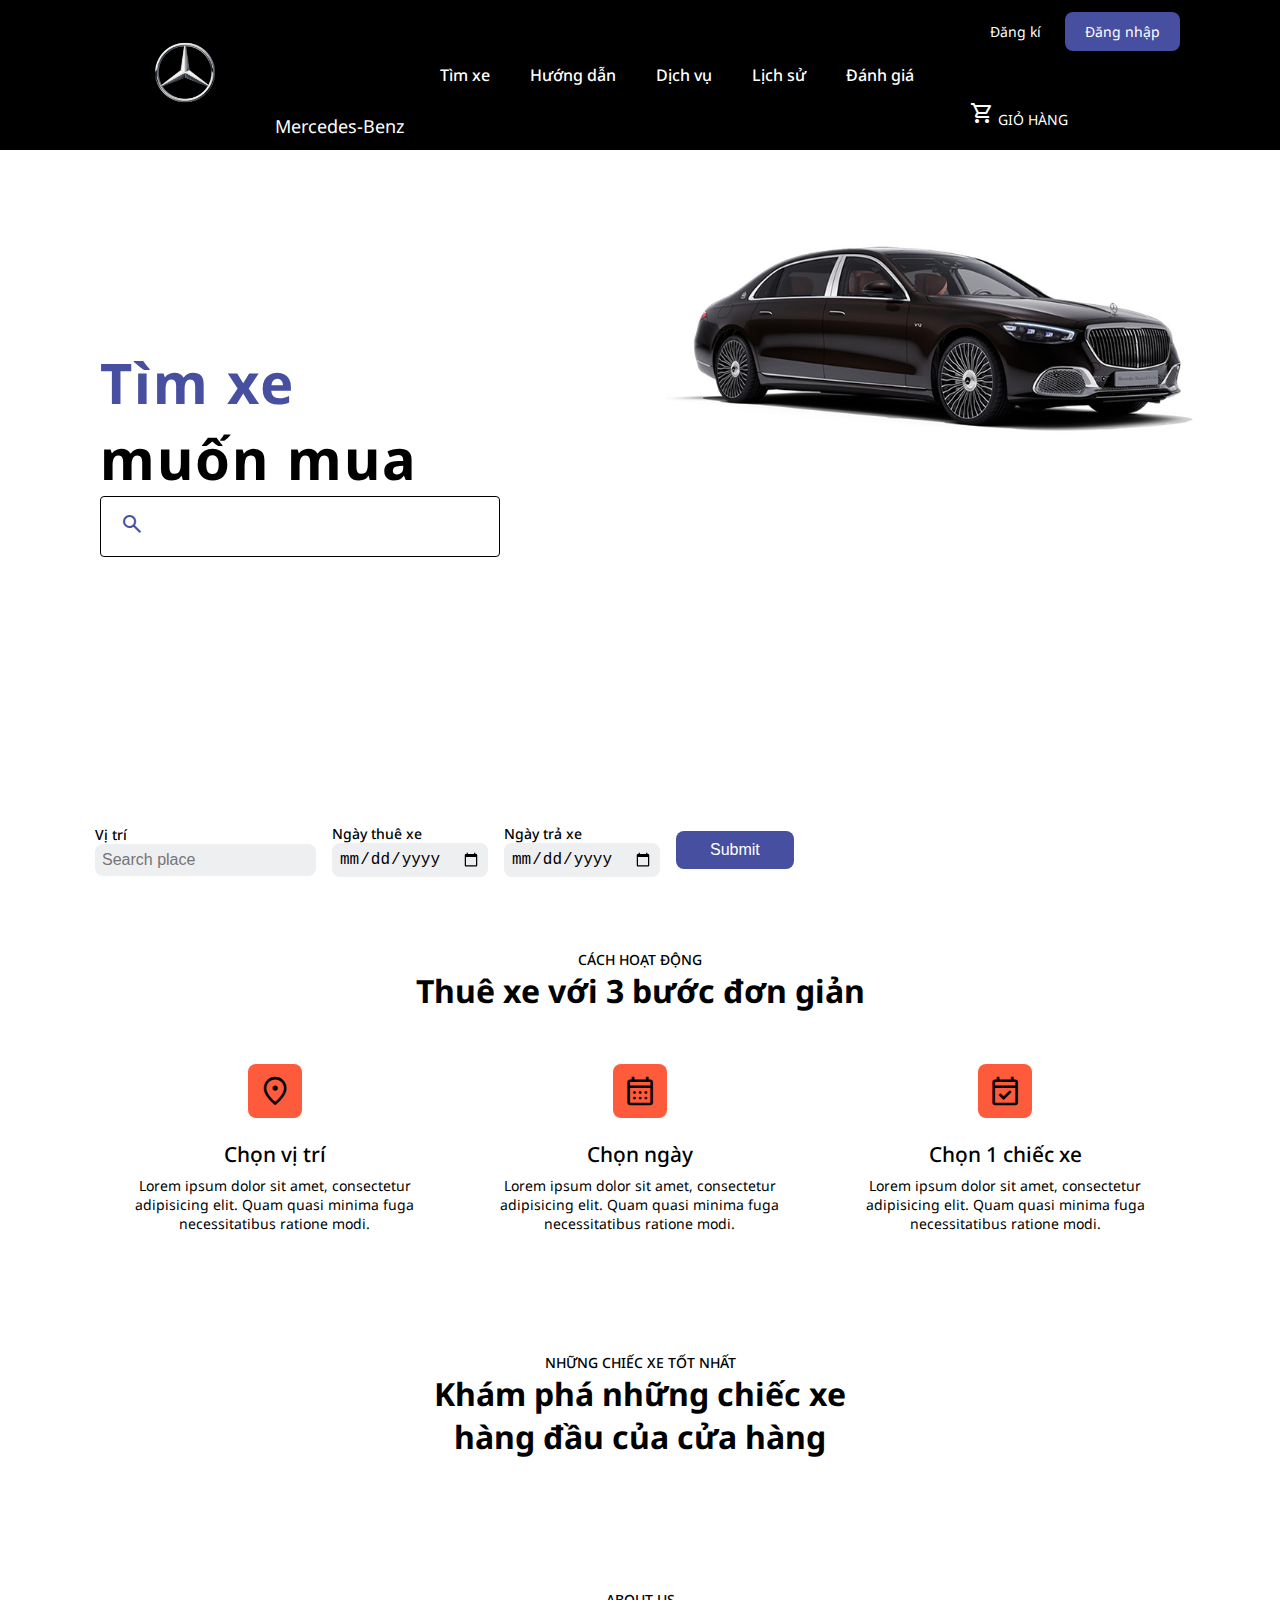
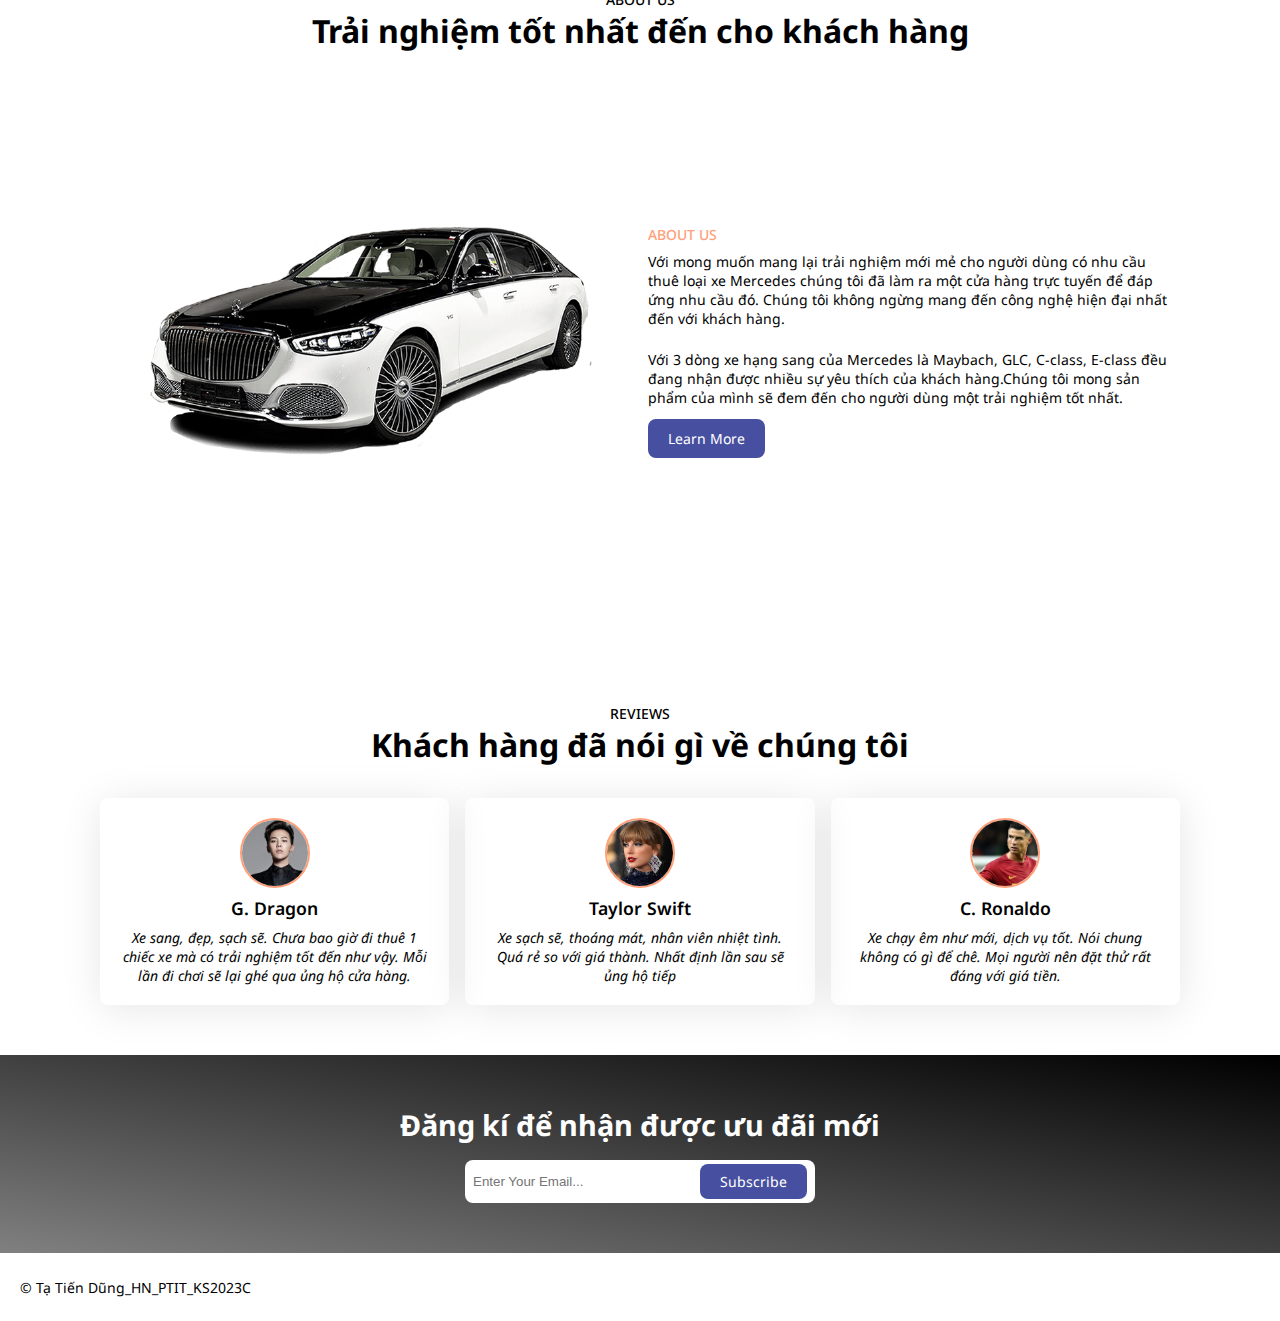
<file: Project/pages/index.html>
<!DOCTYPE html>
<html lang="en">
  <head>
    <meta charset="UTF-8" />
    <meta name="viewport" content="width=device-width, initial-scale=1.0" />
    <title>Document</title>
    <link rel="stylesheet" href="../CSS/style.css" />
    <link
      rel="stylesheet"
      href="https://fonts.googleapis.com/css2?family=Material+Symbols+Outlined:opsz,wght,FILL,GRAD@24,400,0,0"
    />
    <link
      rel="stylesheet"
      href="https://cdnjs.cloudflare.com/ajax/libs/font-awesome/6.5.1/css/all.min.css"
      integrity="sha512-DTOQO9RWCH3ppGqcWaEA1BIZOC6xxalwEsw9c2QQeAIftl+Vegovlnee1c9QX4TctnWMn13TZye+giMm8e2LwA=="
      crossorigin="anonymous"
      referrerpolicy="no-referrer"
    />
    <link
      rel="stylesheet"
      href="https://cdnjs.cloudflare.com/ajax/libs/font-awesome/6.5.1/css/all.min.css"
      integrity="sha512-DTOQO9RWCH3ppGqcWaEA1BIZOC6xxalwEsw9c2QQeAIftl+Vegovlnee1c9QX4TctnWMn13TZye+giMm8e2LwA=="
      crossorigin="anonymous"
      referrerpolicy="no-referrer"
    />
  </head>
  <body>
    <!-- Header start -->
    <header class="header">
      <a style="color: #fff; font-size: 18px" href="#" class="logo"
        ><img
          src="../asset/image/2021-mercedes-star-in-ring-100th-anniversary-10.jpg"
          alt=""
        />
        Mercedes-Benz</a
      >
      <div style="color: #fff" class="bx-menu" id="menu-icon">
        <span class="material-symbols-outlined">menu</span>
      </div>
      <ul class="navbar">
        <li><a href="#home">Tìm xe</a></li>
        <li><a href="#ride">Hướng dẫn</a></li>
        <li><a href="#services">Dịch vụ</a></li>
        <li><a href="#about">Lịch sử</a></li>
        <li><a href="#reviews">Đánh giá</a></li>
      </ul>
      <div class="header-btn">
        <a href="./register.html" class="sign-up">Đăng kí</a>
        <a href="./login.html" class="sign-in">Đăng nhập</a>
        <span id="userLogin" style="color: #ffa07a"></span>
        <br />

        <span
          style="color: #fff; margin-top: 60px; cursor: pointer;"class="material-symbols-outlined icon-shopping">shopping_cart</span>
        <span style="color: #fff">GIỎ HÀNG <br /> </span>
      </div>
    </header>
    <!-- Header end -->

    <!-- Home start-->
    <section class="home" id="home">
      <div class="text">
        <h1><span>Tìm xe</span> <br />muốn mua</h1>
        <form action="" id="search-box">
          <input
            type="text"
            id="search-text"
            placeholder="Search..."
            required
          />
          <button id="search-btn">
            <span class="material-symbols-outlined">search</span>
          </button>
        </form>
        <img
          class="img-1"
          src="../asset/image/Mercedes-Maybach-S-680-4MATIC-Den-Onyx-03.jpg"
          alt=""
        />
      </div>
      <div class="form-container">
        <form action="">
          <div class="input-box">
            <span>Vị trí</span>
            <input type="search" placeholder="Search place" />
          </div>
          <div class="input-box">
            <span>Ngày thuê xe</span>
            <input type="date" />
          </div>
          <div class="input-box">
            <span>Ngày trả xe</span>
            <input type="date" />
          </div>
          <input type="submit" class="btn" />
        </form>
      </div>
    </section>
    <!-- Home end-->

    <!-- Ride start -->
    <section class="ride" id="ride">
      <div class="heading">
        <span>Cách Hoạt Động</span>
        <h1>Thuê xe với 3 bước đơn giản</h1>
      </div>
      <div class="ride-container">
        <div class="box">
          <span class="material-symbols-outlined">location_on</span>
          <h2>Chọn vị trí</h2>
          <p>
            Lorem ipsum dolor sit amet, consectetur adipisicing elit. Quam quasi
            minima fuga necessitatibus ratione modi.
          </p>
        </div>

        <div class="box">
          <span class="material-symbols-outlined">calendar_month</span>
          <h2>Chọn ngày</h2>
          <p>
            Lorem ipsum dolor sit amet, consectetur adipisicing elit. Quam quasi
            minima fuga necessitatibus ratione modi.
          </p>
        </div>

        <div class="box">
          <span class="material-symbols-outlined bookCar">event_available</span>
          <h2>Chọn 1 chiếc xe</h2>
          <p>
            Lorem ipsum dolor sit amet, consectetur adipisicing elit. Quam quasi
            minima fuga necessitatibus ratione modi.
          </p>
        </div>
      </div>
    </section>
    <!-- Ride end -->

    <!-- Services start -->
    <section class="services" id="services">
      <div class="heading">
        <span>Những chiếc xe tốt nhất</span>
        <h1>Khám phá những chiếc xe <br />hàng đầu của cửa hàng</h1>
      </div>
      <div id="products" class="services-conainer">
        <!-- <div class="box">
          <div class="box-img">
            <img src="../asset/image/mercedes-c200-avantgarde-plus-2022-2023-2024-2025-ngoai-that-noi-that-mercedeshaxaco-com-vn-3.jpg" alt="" />
          </div>
          <p>2023</p>
          <h3>Mercedes C200 Avantgarde 2023</h3>
          <h2>$90000 | $900 <span>/month</span></h2>
          <a href="#" class="btn">Rent Now</a>
        </div>

        <div class="box">
          <div class="box-img">
            <img src="../asset/image/car2 glb 200 amg.jpg" alt="" />
          </div>
          <p>2022</p>
          <h3>Mercedes GLB 200 AMG 2022</h3>
          <h2>$90000 | $900 <span>/month</span></h2>
          <a href="#" class="btn">Rent Now</a>
        </div>

        <div class="box">
          <div class="box-img">
            <img src="../asset/image/car3 c300 amg.jpg" alt="" />
          </div>
          <p>2021</p>
          <h3>Mercedes C300 AMG 2021</h3>
          <h2>$97000 | $978 <span>/month</span></h2>
          <a href="#" class="btn">Rent Now</a>
        </div>

        <div class="box">
          <div class="box-img">
            <img src="../asset/image/car4 e200 exclusive.jpg" alt="" />
          </div>
          <p>2023</p>
          <h3>Mercedes E200 Exclusive 2023</h3>
          <h2>$94000 | $960 <span>/month</span></h2>
          <a href="#" class="btn">Rent Now</a>
        </div>

        <div class="box">
          <div class="box-img">
            <img src="../asset/image/car5 glc300 4matic.jpg" alt="" />
          </div>
          <p>2023</p>
          <h3>Mercedes GLC300 4Matic 2023</h3>
          <h2>$95000 | $950 <span>/month</span></h2>
          <a href="#" class="btn">Rent Now</a>
        </div>

        <div class="box">
          <div class="box-img">
            <img src="../asset/image/car6 maybach s680 4matic.jpg" alt="" />
          </div>
          <p>2023</p>
          <h3>Mercedes-Maybach S680 4Matic 2023</h3>
          <h2>$600000 | $8000 <span>/month</span></h2>
          <a href="#" class="btn">Rent Now</a>
         </div>  -->
      </div>
    </section>
    <!-- Services end -->

    <!-- About start -->
    <section class="about" id="about">
      <div class="heading">
        <span>About Us</span>
        <h1>Trải nghiệm tốt nhất đến cho khách hàng</h1>
      </div>
      <div class="about-container">
        <div class="about-img">
          <img src="../asset/image/Mercedes-Maybach-S680-1.png" alt="" />
        </div>
        <div class="about-text">
          <span>About Us</span>
          <p>
            Với mong muốn mang lại trải nghiệm mới mẻ cho người dùng có nhu cầu
            thuê loại xe Mercedes chúng tôi đã làm ra một cửa hàng trực tuyến để
            đáp ứng nhu cầu đó. Chúng tôi không ngừng mang đến công nghệ hiện
            đại nhất đến với khách hàng.
          </p>
          <p>
            Với 3 dòng xe hạng sang của Mercedes là Maybach, GLC, C-class,
            E-class đều đang nhận được nhiều sự yêu thích của khách hàng.Chúng
            tôi mong sản phẩm của mình sẽ đem đến cho người dùng một trải nghiệm
            tốt nhất.
          </p>
          <a href="#" class="btn">Learn More</a>
        </div>
      </div>
    </section>
    <!-- About end -->

    <!-- Reviews start -->
    <section class="reviews" id="reviews">
      <div class="heading">
        <span>Reviews</span>
        <h1>Khách hàng đã nói gì về chúng tôi</h1>
      </div>
      <div class="reviews-container">
        <div class="box">
          <div class="rev-img">
            <img src="../asset/image/rev1.webp" alt="" />
          </div>
          <h2>G. Dragon</h2>
          <div class="stars">
            <i class="fa-solid fa-star"></i>
            <i class="fa-solid fa-star"></i>
            <i class="fa-solid fa-star"></i>
            <i class="fa-solid fa-star"></i>
            <i class="fa-solid fa-star-half-stroke"></i>
          </div>
          <p>
            Xe sang, đẹp, sạch sẽ. Chưa bao giờ đi thuê 1 chiếc xe mà có trải
            nghiệm tốt đến như vậy. Mỗi lần đi chơi sẽ lại ghé qua ủng hộ cửa
            hàng.
          </p>
        </div>

        <div class="box">
          <div class="rev-img">
            <img src="../asset/image/rev3.jpg" alt="" />
          </div>
          <h2>Taylor Swift</h2>
          <div class="stars">
            <i class="fa-solid fa-star"></i>
            <i class="fa-solid fa-star"></i>
            <i class="fa-solid fa-star"></i>
            <i class="fa-solid fa-star"></i>
            <i class="fa-solid fa-star-half-stroke"></i>
          </div>
          <p>
            Xe sạch sẽ, thoáng mát, nhân viên nhiệt tình. Quá rẻ so với giá
            thành. Nhất định lần sau sẽ ủng hộ tiếp
          </p>
        </div>

        <div class="box">
          <div class="rev-img">
            <img src="../asset/image/rev2.webp" alt="" />
          </div>
          <h2>C. Ronaldo</h2>
          <div class="stars">
            <i class="fa-solid fa-star"></i>
            <i class="fa-solid fa-star"></i>
            <i class="fa-solid fa-star"></i>
            <i class="fa-solid fa-star"></i>
            <i class="fa-solid fa-star-half-stroke"></i>
          </div>
          <p>
            Xe chạy êm như mới, dịch vụ tốt. Nói chung không có gì để chê. Mọi
            người nên đặt thử rất đáng với giá tiền.
          </p>
        </div>
      </div>
    </section>
    <!-- Reviews end -->

    <!-- News Letter start -->
    <section class="newsletter">
      <h2>Đăng kí để nhận được ưu đãi mới</h2>
      <div class="box">
        <input type="text" placeholder="Enter Your Email..." />
        <a href="#" class="btn">Subscribe</a>
      </div>
    </section>
    <!-- News Letter end -->
    <div class="copyright">
      <p>&#169; Tạ Tiến Dũng_HN_PTIT_KS2023C</p>
      <div class="social">
        <i class="fa-brands fa-facebook"></i>
        <i class="fa-brands fa-instagram"></i>
        <i class="fa-brands fa-twitter"></i>
      </div>
    </div>
    <script src="../JS/index.js"></script>
  </body>
</html>
</file>
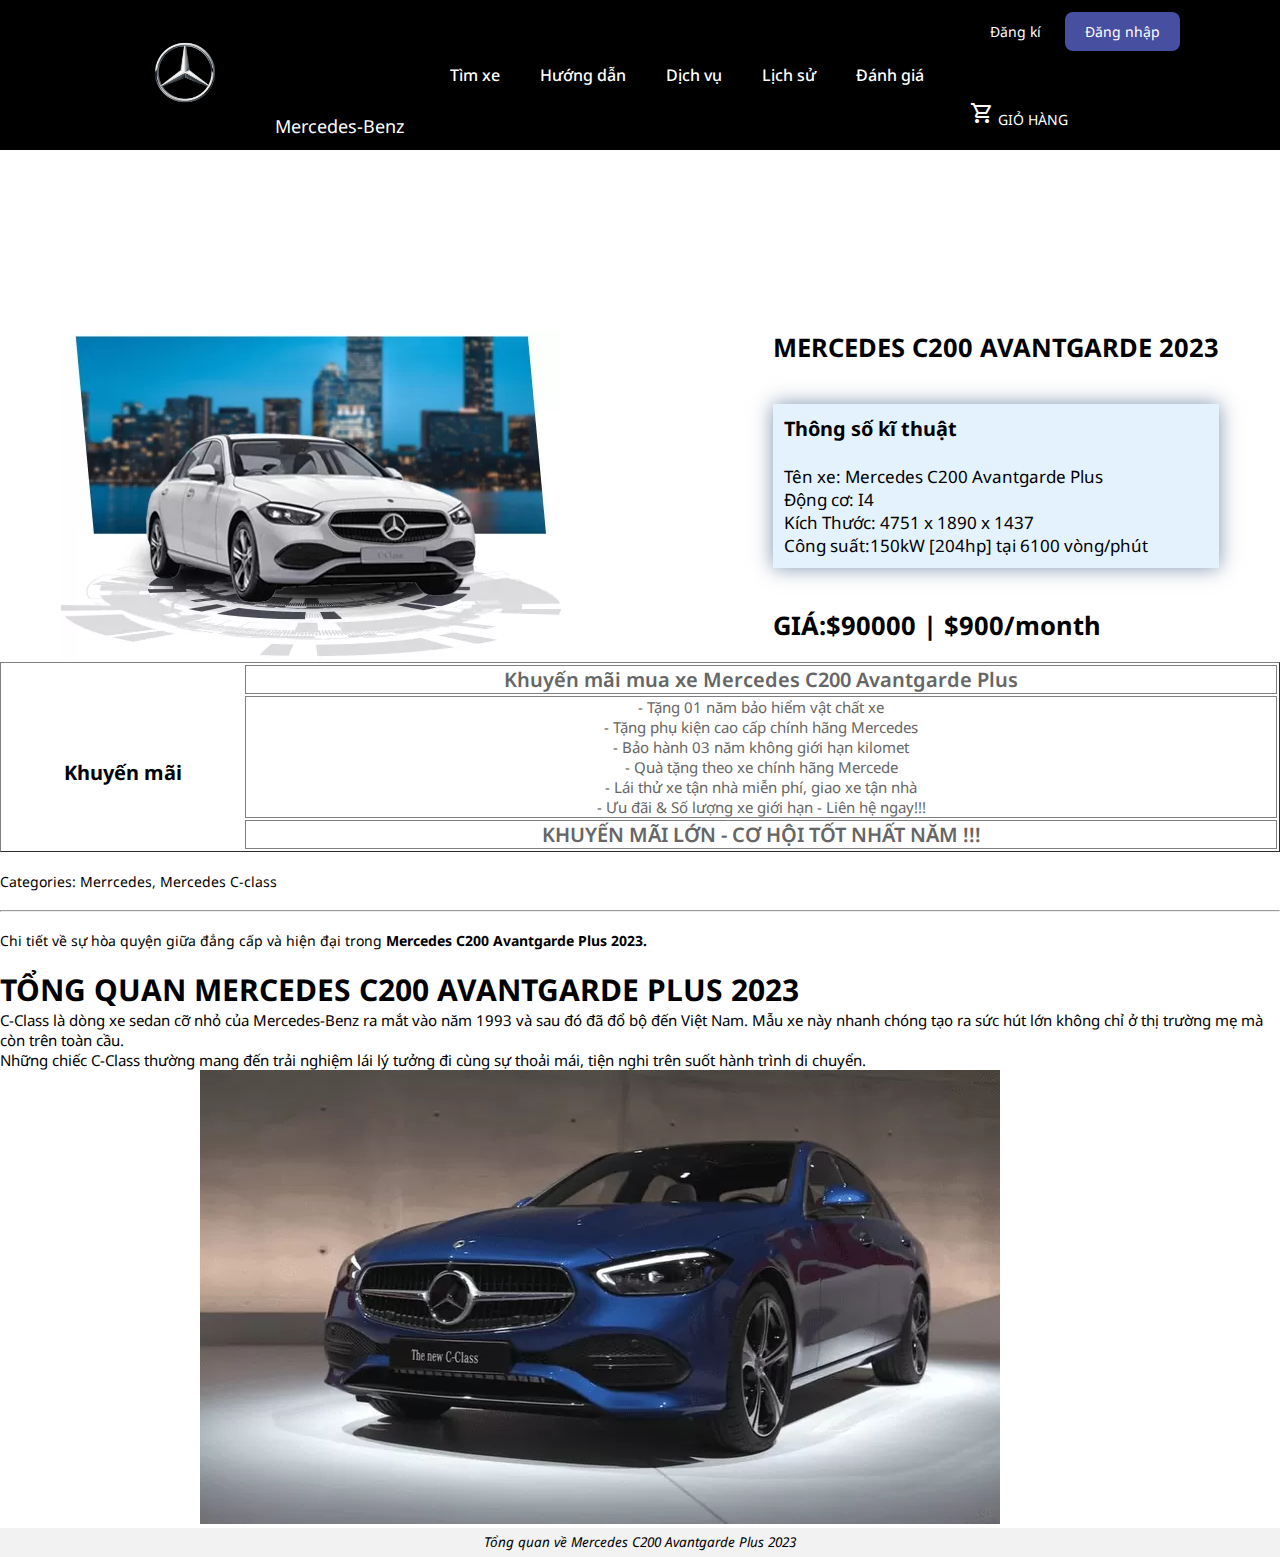
<file: Project/pages/car1.html>
<!DOCTYPE html>
<html lang="en">
  <head>
    <meta charset="UTF-8" />
    <meta name="viewport" content="width=device-width, initial-scale=1.0" />
    <title>Document</title>
    <link rel="stylesheet" href="../CSS/car.css" />
    <link
      rel="stylesheet"
      href="https://fonts.googleapis.com/css2?family=Material+Symbols+Outlined:opsz,wght,FILL,GRAD@24,400,0,0"
    />
  </head>
  <body>
    <header class="header">
      <a style="color: #fff; font-size: 18px" href="#" class="logo"
        ><img
          src="../asset/image/2021-mercedes-star-in-ring-100th-anniversary-10.jpg"
          alt=""
        />
        Mercedes-Benz</a
      >
      <div style="color: #fff" class="bx-menu" id="menu-icon">
        <span class="material-symbols-outlined">menu</span>
      </div>
      <ul class="navbar">
        <li><a href="#home">Tìm xe</a></li>
        <li><a href="#ride">Hướng dẫn</a></li>
        <li><a href="#services">Dịch vụ</a></li>
        <li><a href="#about">Lịch sử</a></li>
        <li><a href="#reviews">Đánh giá</a></li>
      </ul>
      <div class="header-btn">
        <a href="./register.html" class="sign-up">Đăng kí</a>
        <a href="./login.html" class="sign-in">Đăng nhập</a>
        <span id="userLogin" style="color: #ffa07a"></span>
        <br />

        <span
          style="color: #fff; margin-top: 60px; cursor: pointer"
          class="material-symbols-outlined icon-shopping"
          >shopping_cart</span
        >
        <span style="color: #fff">GIỎ HÀNG <br /> </span>
      </div>
    </header>

    <div class="container">
      <img src="../asset/image/Mercedes-C200-Avantgarde-Plus.jpg.webp" alt="" />
      <div class="infoCar">
        <h2>MERCEDES C200 AVANTGARDE 2023</h2>
        <div class="i4">
          <h3>Thông số kĩ thuật</h3>
          <br />
          <p>Tên xe: Mercedes C200 Avantgarde Plus</p>
          <p>Động cơ: I4</p>
          <p>Kích Thước: 4751 x 1890 x 1437</p>
          <p>Công suất:150kW [204hp] tại 6100 vòng/phút</p>
        </div>
        <h2>GIÁ:$90000 | $900/month</h2>
      </div>
    </div>

    <div>
      <table border="1px" style="width: 100%">
        <thead>
          <tr>
            <th></th>
            <td style="font-weight: 600; font-size: 20px">
              Khuyến mãi mua xe Mercedes C200 Avantgarde Plus
            </td>
          </tr>
        </thead>
        <tbody>
          <tr>
            <th rowspan="4" style="font-size: 20px">Khuyến mãi</th>
            <td style="font-size: 15px">
              - Tặng 01 năm bảo hiểm vật chất xe <br />
              - Tặng phụ kiện cao cấp chính hãng Mercedes <br />
              - Bảo hành 03 năm không giới hạn kilomet <br />
              - Quà tặng theo xe chính hãng Mercede <br />
              - Lái thử xe tận nhà miễn phí, giao xe tận nhà <br />
              - Ưu đãi & Số lượng xe giới hạn - Liên hệ ngay!!!
            </td>
          </tr>
          <tr>
            <td style="font-weight: 600; font-size: 20px">
              KHUYẾN MÃI LỚN - CƠ HỘI TỐT NHẤT NĂM !!!
            </td>
          </tr>
        </tbody>
      </table>

      <p>Categories: Merrcedes, Mercedes C-class</p>
      <br />
      <hr />
      <br />
      <p>
        Chi tiết về sự hòa quyện giữa đẳng cấp và hiện đại trong
        <b>Mercedes C200 Avantgarde Plus 2023.</b>
        <BR></BR>
      </p>
    </div>
    <div class="infor-container" style="font-size: 15px;">
      <h1>TỔNG QUAN MERCEDES C200 AVANTGARDE PLUS 2023</h1>
      <p>C-Class là dòng xe sedan cỡ nhỏ của Mercedes-Benz ra mắt vào năm 1993 và sau đó đã đổ bộ đến Việt Nam.
         Mẫu xe này nhanh chóng tạo ra sức hút lớn không chỉ ở thị trường mẹ mà còn trên toàn cầu.</p>
         <p>Những chiếc C-Class thường mang đến trải nghiệm lái lý tưởng đi cùng sự thoải mái,
         tiện nghi trên suốt hành trình di chuyển.</p>
         <img style="margin-left: 200px ;" src="../asset/image/demo 1.jpg.webp" alt="" part="dsa">
         <p style="padding: 0.4em; font-size: .9em; background: rgba(0, 0, 0, 0.05);font-style: italic; text-align: center ;">Tổng quan về Mercedes C200 Avantgarde Plus 2023</p>

    </div>
  </body>
</html>
</file>
<file: Project/CSS/style.css>
@import url('https://fonts.googleapis.com/css2?family=Lato:wght@400;700;900&family=Noto+Sans:wght@400;500;600;700&display=swap');
*{
    margin: 0;
    padding: 0;
    box-sizing: border-box;
    scroll-behavior: smooth;
    list-style: none;
    text-decoration: none;
}
body{
    font-family: 'Noto Sans', sans-serif;
    font-size: 14px;
}
section{
    padding: 50px 100px;
}
header{
    position: fixed;
    width: 100%;
    height: 150px;
    top: 0;
    right: 0;
    z-index: 1000;
    display: flex;
    align-items: center;
    justify-content: space-between;
    background-color: black;
    padding: 15px 100px;

}
.logo img{
    width: 170px;
}

.navbar{
    display: flex;
}
.navbar li{
    position: relative;
}
.navbar a{
    font-size: 1rem;
    padding: 10px 20px;
    font-weight: 500;
    color: #fff;
}
.navbar a::after{
    content: '';
    width: 0;
    height: 3px;
    background-color: #fff;
    position: absolute;
    bottom: -4px;
    left: 0;
    transition: 0.5s;
}
.navbar a:hover:after{
    width: 100%;
}
#menu-icon{
    font-size: 24px;
    cursor: pointer;
    z-index: 10001;
    display: none;
}
.header-btn{
    margin-left: 20px;
}
.header-btn a{
    padding: 10px 20px;
    color: #fff;
}
.header-btn .sign-in{
    background-color: #474fa0;
    border-radius: 8px;
}
.header-btn .sign-in:hover{
    background-color: gray;
}
.home{
    width: 100%;
    min-height: 100vh;
    position: relative;
    background-repeat: no-repeat;
    background-position: center right;
    background-size: cover;
    display: grid;
    align-items: center;
    grid-template-columns: repeat(2, 1fr);
}
.text h1{
    font-size: 3.5rem;
    letter-spacing: 2px;
}
.img-1{
    position: absolute;
    width: 600px;
    top: 160px;
    left: 52%;
}
.text span{
    color: #474fa0;
}
#search-box{
    background: #fff;  
    border-radius: 4px;
    border: 1px solid black;
    width: 400px;

}
#search-box #search-text{
       border: none;
       outline: none;
       background: none;
       font-size: 18px;
       width: 0;
       padding: 0;
       transition: all 0.25s ease-in-out;
}
#search-box:hover #search-text, #search-box:hover #search-text:valid{
       width: 340px;
       padding: 10px 0px 10px 15px;
}
#search-box #search-btn{
       background-color: #fff;
       border: none;
       padding: 15px;
       cursor: pointer;
       border-radius: 50%;
       font-size: 18px;
}
.form-container form{
    display: flex;
    flex-wrap: wrap;
    align-items: center;
    gap: 1rem;
    position: absolute;
    bottom: 0.2rem;
    left: 75px;
    background: #fff;
    padding: 20px;
    border-radius: 0.5rem;
}
.input-box{
    flex: 1 1 7rem;
    display: flex;
    flex-direction: column;
}
.input-box span{
    font-weight: 500;
}
.input-box input{
    padding: 7px;
    outline: none;
    border: none;
    background: #eeeff1;
    border-radius: 0.5rem;
    font-size: 1rem;
}
.form-container form .btn{
    flex: 1 1 7rem;
    padding: 10px 34px;
    border: none;
    border-radius: 0.5rem;
    background-color: #474fa0;
    color: #fff;
    font-size: 1rem;
    font-weight: 500;
}
.form-container form .btn:hover{
    background-color: gray;
}
.heading{
    text-align: center;
}
.heading span{
    font-weight: 500;
    text-transform: uppercase;
}
.heading h1{
    font-size: 2rem; 
}
.ride-container{
    display: grid;
    align-items: center;
    grid-template-columns: repeat(auto-fit, minmax(250px,auto));
    margin-top: 2rem;
    gap: 1rem;
}
.ride-container .box{
    text-align: center;
    padding: 20px;
}
.ride-container .box .material-symbols-outlined{
    font-size: 34px;
    padding: 10px;
    background-color: #fe5b3d;
    border-radius: 0.5rem;
}
.ride-container .box h2{
    font-size: 1.3rem;
    font-weight: 500;
    margin: 1.4rem 0 0.5rem;
}
.ride-container .box .material-symbols-outlined:hover, .ride-container .material-symbols-outlined .bookCar{
    background: #474fa0;
    color: #fff;
}
.services-conainer{
    display: grid;
    grid-template-columns: repeat(auto-fit, minmax(300px,auto));
    gap: 1rem;
    margin-top: 2rem;
}
.services-conainer .box{
    padding: 10px;
    border-radius: 1rem;
    box-shadow: 1px 4px 41px rgba(0, 0, 0, 0.1);
}
.services-conainer .box .box-img{
width: 100%;
height: 200px;
}
.services-conainer .box .box-img img{
    width: 100%;
    height: 100%;
    border-radius: 1rem;
    object-fit: cover;
    object-position: center;
}
.services-conainer .box p{
    padding: 0 10px;
    border: 1px solid black;
    width: 58px;
    border-radius: 0.5rem;
    margin: 1rem 0 1rem;
}
.services-conainer .box h3{
    font-weight: 500;
}
.services-conainer .box h2{
    font-size: 1.1rem;
    font-weight: 600;
    color: #FFA07A;
    margin: 0.2rem 0 0.5rem;
}
.services-conainer .box h2 span{
    font-size: 0.8rem;
    font-weight: 500;
    color: black;
}
.services-conainer .box .btn{
    display: flex;
    justify-content: center;
    background-color: #474fa0;
    color: #fff;
    border-radius: 0.5rem;
    padding: 10px;
}
.services-conainer .box .btn:hover{
    background: #FFA07A;
}
.about-container{
    display: grid;
    grid-template-columns: repeat(2,1fr);
    margin-top: 2rem;
    align-items: center;
    gap: 1rem;
    margin-top: 1rem;
}
.about-img img{
    width: 100%;
}
.about-text span{
    font-weight: 500;
    color: #FFA07A;
    text-transform: uppercase;
}
.about-text p{
    margin: 0.5rem 0 1.4rem;
}
.about-text .btn{
    padding: 10px 20px;
    background: #474fa0;
    color: #fff;
    border-radius: 0.5rem;
}
.about-text .btn:hover{
    background-color: gray;
}
.reviews-container{
    display: grid;
    grid-template-columns: repeat(auto-fit,minmax(250px,auto));
    gap: 1rem;
    margin-top: 2rem;
}
.rev-img{
    width: 70px;
    height: 70px;
}
.rev-img img{
    width: 100%;
    height: 100%;
    border-radius: 50%;
    object-fit: cover;
    object-position: center;
    border: 2px solid #FFA07A;
}
.reviews-container .box{
    display: flex;
    flex-direction: column;
    align-items: center;
    text-align: center;
    padding: 20px;
    box-shadow: 1px 4px 41px rgba(0, 0, 0, 0.1);
    border-radius: 0.5rem;
}
.reviews-container .box h2{
    font-size: 1.1rem;
    font-weight: 600;
    margin:0.5rem 0 0.5rem;
}
.reviews-container .box p{
    font-style: italic;
}
.reviews-container .box .stars .fa-solid{
    color: #FFA07A;
}
.newsletter{
    background: linear-gradient(to top right, gray, black);
    display: flex;
    flex-direction: column;
    align-items: center;
}
.newsletter h2{
    color: #fff;
    font-size: 1.8rem;
}
.newsletter .box{
    margin-top: 1rem;
    background: #fff;
    border-radius: 0.5rem;
    padding: 4px 8px;
    width: 350px;
    display: flex;
    justify-content: space-between;
}
.newsletter .box input{
    border: none;
    outline: none;
}
.newsletter .box .btn{
   background: #474fa0;
   color: #fff;
   padding: 8px 20px;
   border-radius: 0.5rem;

}
.copyright{
    padding: 20px;
    display: flex;
    justify-content: space-between;
    align-items: center;
}
.social .fa-brands{
    color: #444;
    padding: 10px;
    font-size: 21px;
}
</file>
<file: Project/CSS/car.css>
@import url('https://fonts.googleapis.com/css2?family=Lato:wght@400;700;900&family=Noto+Sans:wght@400;500;600;700&display=swap');
*{
    margin: 0;
    padding: 0;
    box-sizing: border-box;
    scroll-behavior: smooth;
    list-style: none;
    text-decoration: none;
}
body{
    font-family: 'Noto Sans', sans-serif;
    font-size: 14px;
}
header{
    width: 100%;
    height: 150px;
    top: 0;
    right: 0;
    z-index: 1000;
    display: flex;
    align-items: center;
    justify-content: space-between;
    background-color: black;
    padding: 15px 100px;
}
.logo img{
    width: 170px;
}

.navbar{
    display: flex;
}
.navbar li{
    position: relative;
}
.navbar a{
    font-size: 1rem;
    padding: 10px 20px;
    font-weight: 500;
    color: #fff;
}
.navbar a::after{
    content: '';
    width: 0;
    height: 3px;
    background-color: #fff;
    position: absolute;
    bottom: -4px;
    left: 0;
    transition: 0.5s;
}
.navbar a:hover:after{
    width: 100%;
}
#menu-icon{
    font-size: 24px;
    cursor: pointer;
    z-index: 10001;
    display: none;
}
.header-btn a{
    padding: 10px 20px;
    color: #fff;
}
.header-btn .sign-in{
    background-color: #474fa0;
    border-radius: 8px;
}
.header-btn .sign-in:hover{
    background-color: gray;
}
.home{
    width: 100%;
    min-height: 100vh;
    position: relative;
    background-repeat: no-repeat;
    background-position: center right;
    background-size: cover;
    display: grid;
    align-items: center;
    grid-template-columns: repeat(2, 1fr);
}
.text h1{
    font-size: 3.5rem;
    letter-spacing: 2px;
}
.img-1{
    position: absolute;
    width: 600px;
    top: 160px;
    left: 52%;
}
.container{
    margin-top: 180px;
    display: flex;
    gap: 150px;
    font-size: 17px;
    justify-content: space-evenly;
}
.infoCar{
    display: flex;
    flex-direction: column;
    gap: 20px;
}
.infoCar .i4{
    margin: 20px 0;
    padding: 10px;
    border: 1px solid transparent;
    background-color: #E3F2FD;
    box-shadow: 0px 0px 19px 0px rgba(0, 44, 95, 0.5);
}
table th{
    border: 1px solid transparent;
}
table td{
    border: 1px solid gray;
    text-align: center;
    color: #666;
}
table{
    margin-bottom: 20px;
}
</file>
